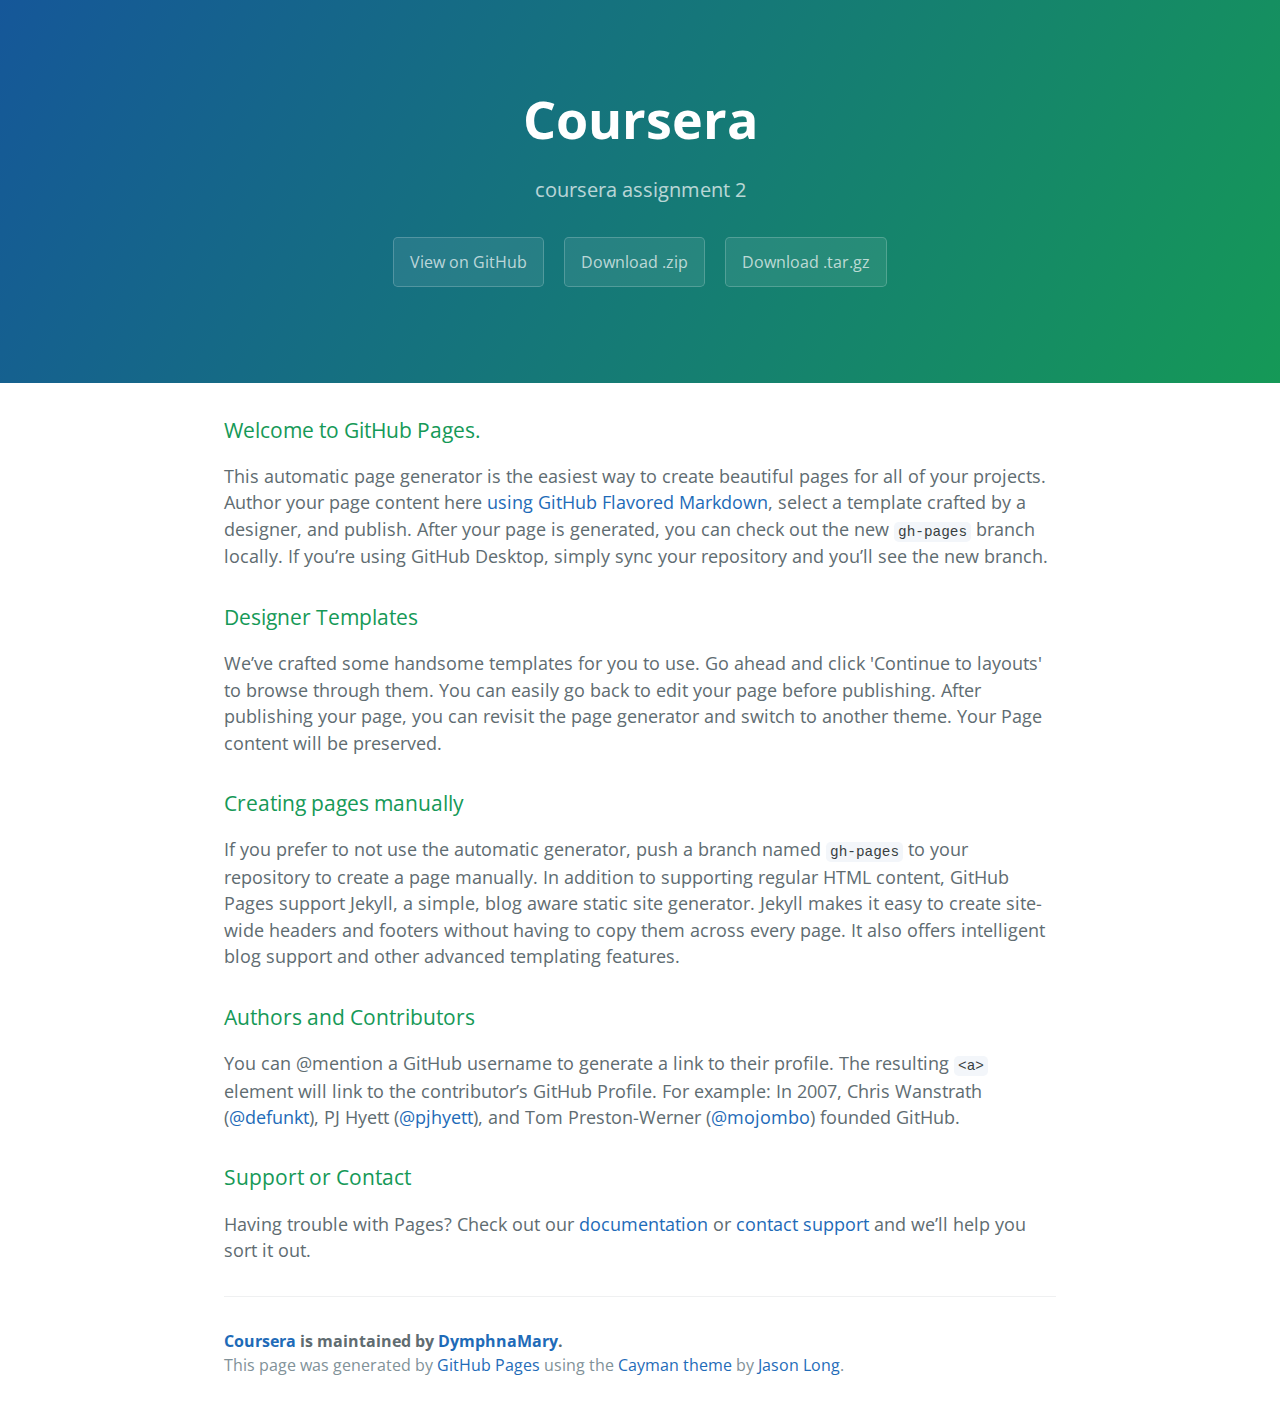
<file: index.html>
<!DOCTYPE html>
<html lang="en-us">
  <head>
    <meta charset="UTF-8">
    <title>Coursera by DymphnaMary</title>
    <meta name="viewport" content="width=device-width, initial-scale=1">
    <link rel="stylesheet" type="text/css" href="stylesheets/normalize.css" media="screen">
    <link href='https://fonts.googleapis.com/css?family=Open+Sans:400,700' rel='stylesheet' type='text/css'>
    <link rel="stylesheet" type="text/css" href="stylesheets/stylesheet.css" media="screen">
    <link rel="stylesheet" type="text/css" href="stylesheets/github-light.css" media="screen">
  </head>
  <body>
    <section class="page-header">
      <h1 class="project-name">Coursera</h1>
      <h2 class="project-tagline">coursera assignment 2</h2>
      <a href="https://github.com/DymphnaMary/coursera" class="btn">View on GitHub</a>
      <a href="https://github.com/DymphnaMary/coursera/zipball/master" class="btn">Download .zip</a>
      <a href="https://github.com/DymphnaMary/coursera/tarball/master" class="btn">Download .tar.gz</a>
    </section>

    <section class="main-content">
      <h3>
<a id="welcome-to-github-pages" class="anchor" href="#welcome-to-github-pages" aria-hidden="true"><span aria-hidden="true" class="octicon octicon-link"></span></a>Welcome to GitHub Pages.</h3>
<p>This automatic page generator is the easiest way to create beautiful pages for all of your projects. Author your page content here <a href="https://guides.github.com/features/mastering-markdown/">using GitHub Flavored Markdown</a>, select a template crafted by a designer, and publish. After your page is generated, you can check out the new <code>gh-pages</code> branch locally. If you’re using GitHub Desktop, simply sync your repository and you’ll see the new branch.</p>
<h3>
<a id="designer-templates" class="anchor" href="#designer-templates" aria-hidden="true"><span aria-hidden="true" class="octicon octicon-link"></span></a>Designer Templates</h3>
<p>We’ve crafted some handsome templates for you to use. Go ahead and click 'Continue to layouts' to browse through them. You can easily go back to edit your page before publishing. After publishing your page, you can revisit the page generator and switch to another theme. Your Page content will be preserved.</p>
<h3>
<a id="creating-pages-manually" class="anchor" href="#creating-pages-manually" aria-hidden="true"><span aria-hidden="true" class="octicon octicon-link"></span></a>Creating pages manually</h3>
<p>If you prefer to not use the automatic generator, push a branch named <code>gh-pages</code> to your repository to create a page manually. In addition to supporting regular HTML content, GitHub Pages support Jekyll, a simple, blog aware static site generator. Jekyll makes it easy to create site-wide headers and footers without having to copy them across every page. It also offers intelligent blog support and other advanced templating features.</p>
<h3>
<a id="authors-and-contributors" class="anchor" href="#authors-and-contributors" aria-hidden="true"><span aria-hidden="true" class="octicon octicon-link"></span></a>Authors and Contributors</h3>
<p>You can @mention a GitHub username to generate a link to their profile. The resulting <code>&lt;a&gt;</code> element will link to the contributor’s GitHub Profile. For example: In 2007, Chris Wanstrath (<a class="user-mention" data-hovercard-type="user" data-hovercard-url="/users/defunkt/hovercard" data-octo-click="hovercard-link-click" data-octo-dimensions="link_type:self" href="https://github.com/defunkt">@defunkt</a>), PJ Hyett (<a class="user-mention" data-hovercard-type="user" data-hovercard-url="/users/pjhyett/hovercard" data-octo-click="hovercard-link-click" data-octo-dimensions="link_type:self" href="https://github.com/pjhyett">@pjhyett</a>), and Tom Preston-Werner (<a class="user-mention" data-hovercard-type="user" data-hovercard-url="/users/mojombo/hovercard" data-octo-click="hovercard-link-click" data-octo-dimensions="link_type:self" href="https://github.com/mojombo">@mojombo</a>) founded GitHub.</p>
<h3>
<a id="support-or-contact" class="anchor" href="#support-or-contact" aria-hidden="true"><span aria-hidden="true" class="octicon octicon-link"></span></a>Support or Contact</h3>
<p>Having trouble with Pages? Check out our <a href="https://help.github.com/pages">documentation</a> or <a href="https://github.com/contact">contact support</a> and we’ll help you sort it out.</p>

      <footer class="site-footer">
        <span class="site-footer-owner"><a href="https://github.com/DymphnaMary/coursera">Coursera</a> is maintained by <a href="https://github.com/DymphnaMary">DymphnaMary</a>.</span>

        <span class="site-footer-credits">This page was generated by <a href="https://pages.github.com">GitHub Pages</a> using the <a href="https://github.com/jasonlong/cayman-theme">Cayman theme</a> by <a href="https://twitter.com/jasonlong">Jason Long</a>.</span>
      </footer>

    </section>

  
  </body>
</html>
</file>
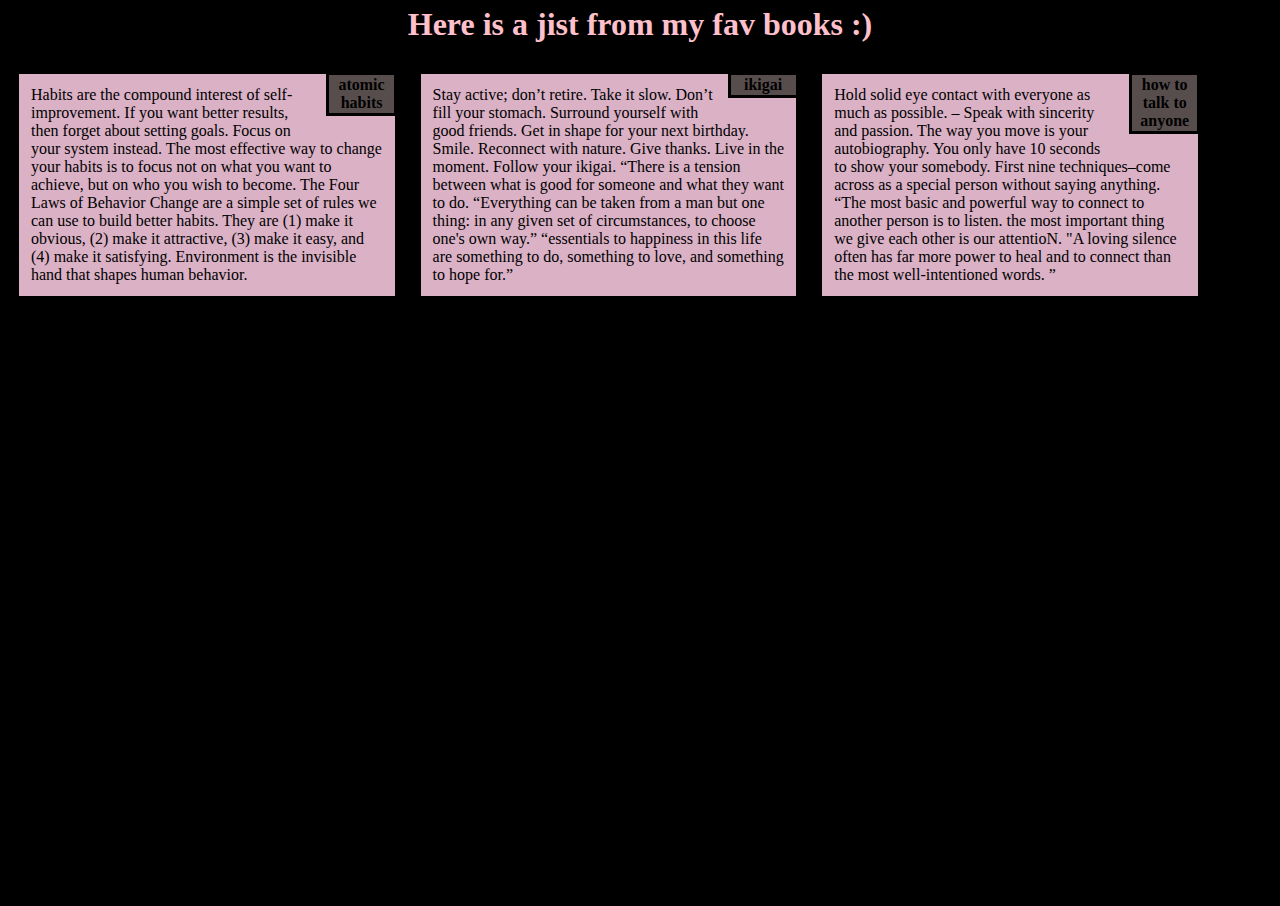
<file: site/index.html>
<!DOCTYPE html>
<html>
<head>
    <meta charset='utf-8'>
     <title> my fav books</title>
     <link rel="stylesheet" type="text/css" href="assigncss.css">
    

     
</head>
<body>
    <h1>Here is a jist from my fav books :)</h1>
   <div id="container">
    <section id="p1">
        <h4 id="h1">atomic habits</h2>
        <p >
           
            Habits are the compound interest of self-improvement.
            If you want better results,
             then forget about setting goals. Focus on your system instead.
            The most effective way to change your habits is to focus not on what you want to achieve, but on who you wish to become.
            The Four Laws of Behavior Change are a simple set of rules we can use to build better habits. They are (1) make it obvious, (2) make it attractive, (3) make it easy, and (4) make it satisfying.
            Environment is the invisible hand that shapes human behavior. </p>   
    </section>
    <section id="p2">    
        <h4 id="h2">ikigai</h2>
        <p >
            Stay active; don’t retire.
            Take it slow.
            Don’t fill your stomach.
            Surround yourself with good friends.
            Get in shape for your next birthday.
            Smile.
            Reconnect with nature.
            Give thanks.
            Live in the moment.
            Follow your ikigai.  
            “There is a tension between what is good for someone and what they want to do.
            “Everything can be taken from a man but one thing:
             in any given set of circumstances, to choose one's own way.”  
             “essentials to happiness in this life are something to do, something to 
             love, and something to hope for.”
        </p>
    </section>
    <section id="p3">   
        <h4 id="h3">how to talk to anyone</h2>
        
        <p >
            Hold solid eye contact with everyone as much as possible.
           – Speak with sincerity and passion.
            The way you move is your autobiography.
             You only have 10 seconds to show your somebody.
First nine techniques–come across as a special person without saying anything.
“The most basic and powerful way to connect to another person is to listen.  
  the most important thing we give each other is our attentioN.
 "A loving silence often has far more power to heal and 
to connect than the most well-intentioned words. ”
        </p>
    </section>     

</div> 
</body>
</html>
</file>
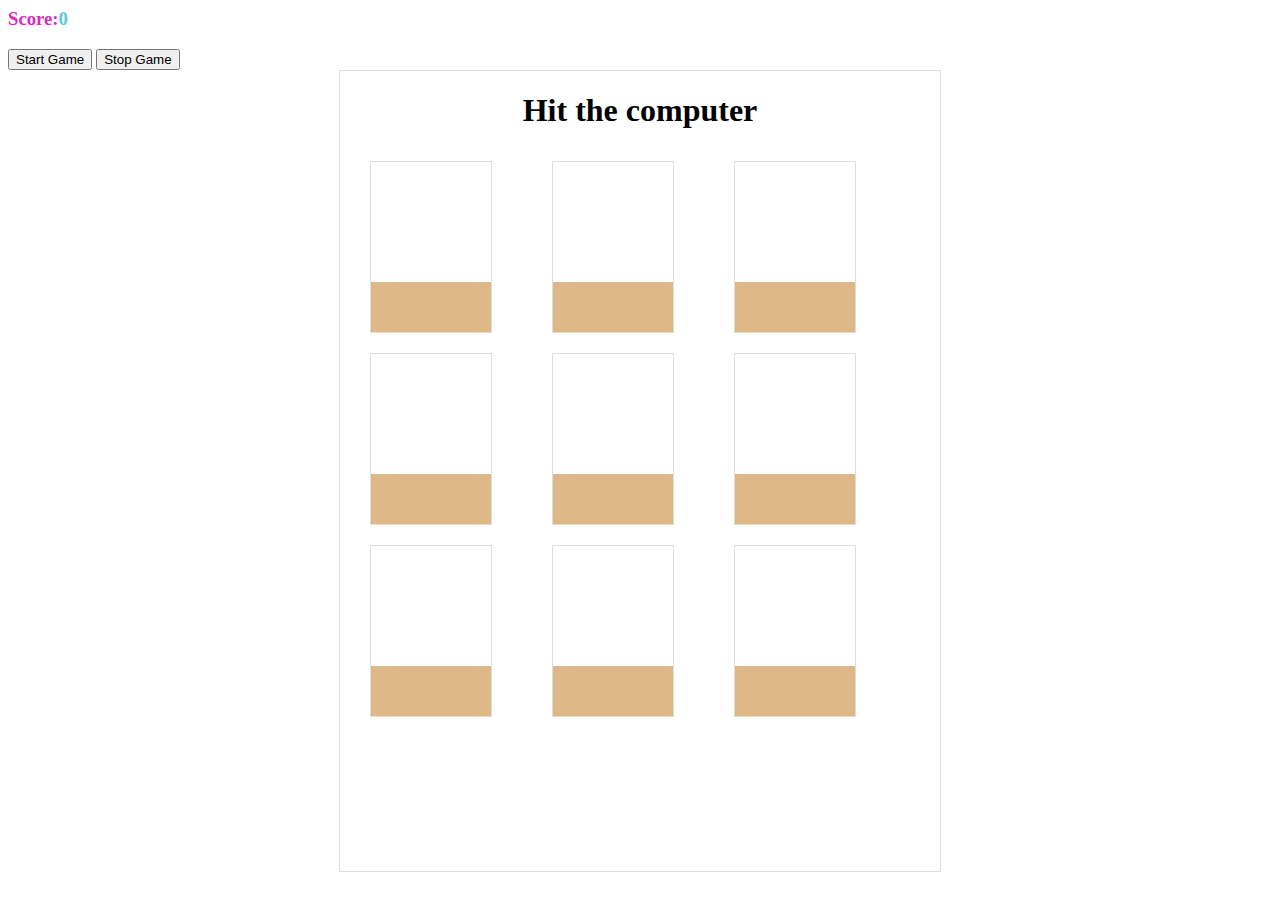
<file: Hit_the_comp/comp.html>
<html>

<head>
    <title>Complete JavaScript Course</title>
    <style>
        .gameboard {
            width: 600px;
            height: 800px;
            margin: 0 auto;
            border: 1px solid #ddd;
        }
        
        .office {
            float: left;
            width: 120px;
            height: 170px;
            overflow: hidden;
            position: relative;
            border: 1px solid #ddd;
            margin: 10px 30px;
        }
        
        .desk {
            width: 100%;
            height: 50px;
            bottom: 0px;
            position: absolute;
            background-color: burlywood;
            z-index: 2;
        }
        
        .computer {
            background: url('computer.png') bottom center no-repeat;
            background-size: 100% 100%;
            position: absolute;
            top: 100%;
            width: 100%;
            height: 80%;
            transition: all 0.5s;
        }
        
        .popup {
            top: 0;
        }
        .score{
           
        }
    </style>
</head>

<body><h3 style="color: rgb(214, 47, 186);">Score:<span class="score" style="color: rgb(87, 204, 212);">0</span></h3>
    <input type="button" onclick="start()" value="Start Game">
    <input type="button" onclick="stop()" value="Stop Game">
    <div class="gameboard"></div>
    <script>
        window.onload = build;
        var computer;
        var offices = 9;
        var timer;
        var sCom;
        var score = 0;
        var cOff = true;

        function build() {
            var html = "<h1><center>Hit the computer</h1></center>";
            for (var x = 0; x < offices; x++) {
                html += '<div class="office"><div class="desk"></div><div class="computer"></div></div>';
            }
            document.querySelector('.gameboard').innerHTML = html;
            computer = document.querySelectorAll('.computer');
            for (var x = 0; x < computer.length; x++) {
                computer[x].addEventListener('click', hitcomputer, false);
            }
        }

        function popup() {
            cOff = true;
            sCom = computer[Math.floor(Math.random() * computer.length)];
            sCom.classList.add('popup');
            var rTime = (Math.floor(Math.random() * 10) * 100) + 500;
            timer = setTimeout(hidecomputer, rTime);
        }

        function hidecomputer() {
            sCom.classList.remove('popup');
            popup();
        }

        function hitcomputer() {
            event.target.classList.remove('popup');
            if (cOff) {
                cOff = false;
                score++;
                document.querySelector('.score').innerHTML = score;
            }
            popup();
        }

        function start() {
            popup();
        }
        
    </script>
</body>

</html>
</file>
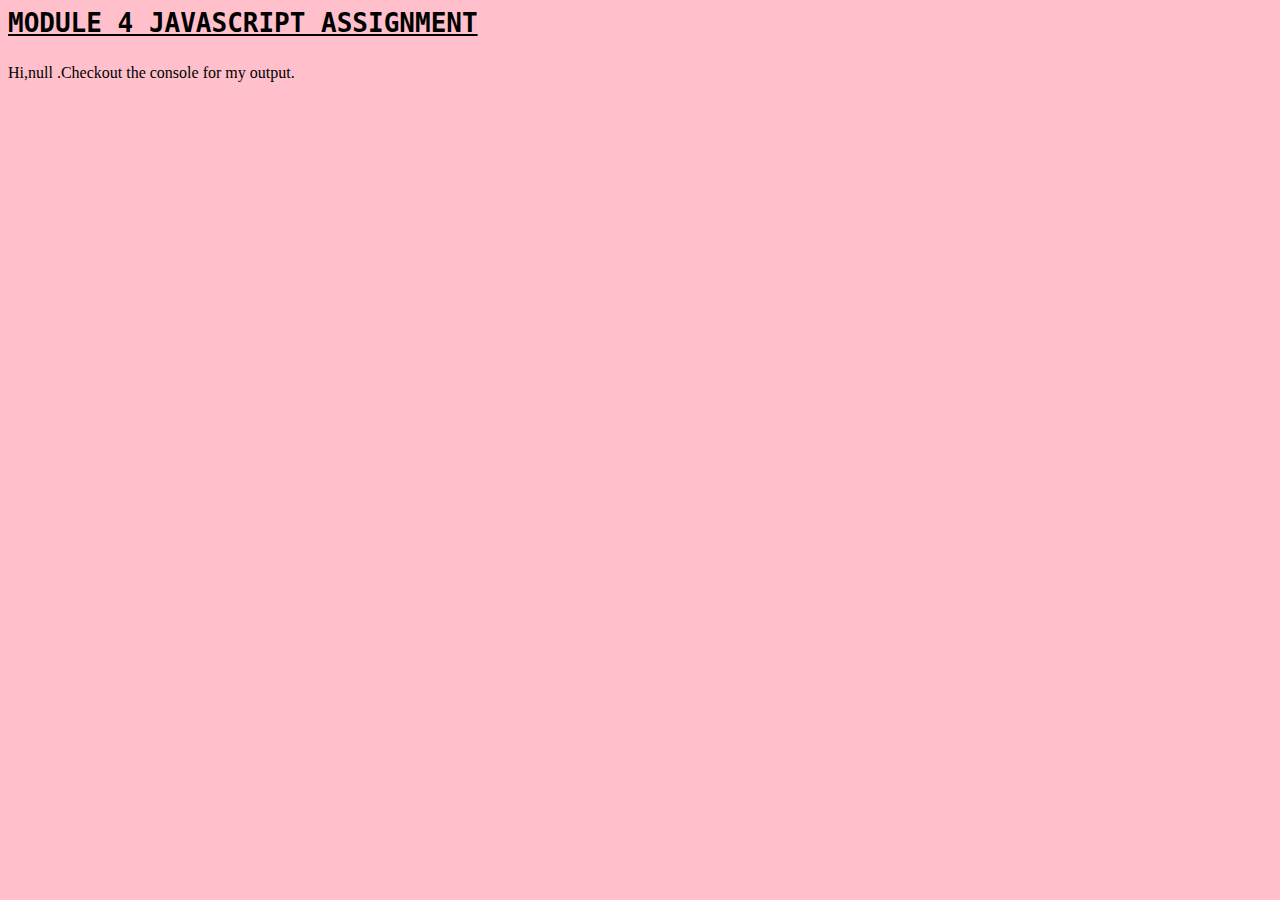
<file: site/jsassign.html>
<html>
    <head>
        <title></title>
    </head>
    <body bgcolor="pink">
        <h1><b><u><pre>MODULE 4 JAVASCRIPT ASSIGNMENT</pre></u></b></h1>
        <div id="output"><h2></h2></div>

        
        <script>
            var p=prompt("Your good name?");
            alert("Welcome,"+p+".This is my Module 4 assignment on javascript.");
            output.innerHTML="Hi,"+p+" .Checkout the console for my output.";
            var arr=[" Yaakov","John","Jen","Jason","Paul","Frank","Larry","Paula","Laura","Jim"];
            console.log("My array is "+ arr);
            i=0,j=0;
            while(i<arr.length)
            {
            if(arr[i][j]=="J")
            {
                console.log("Goodbye "+arr[i]);
                i++;
            }
            else
            {
                console.log("Welcome "+arr[i]);
                i++;
            }
            }
            
                
            
        </script>
    </body>
</html>
</file>
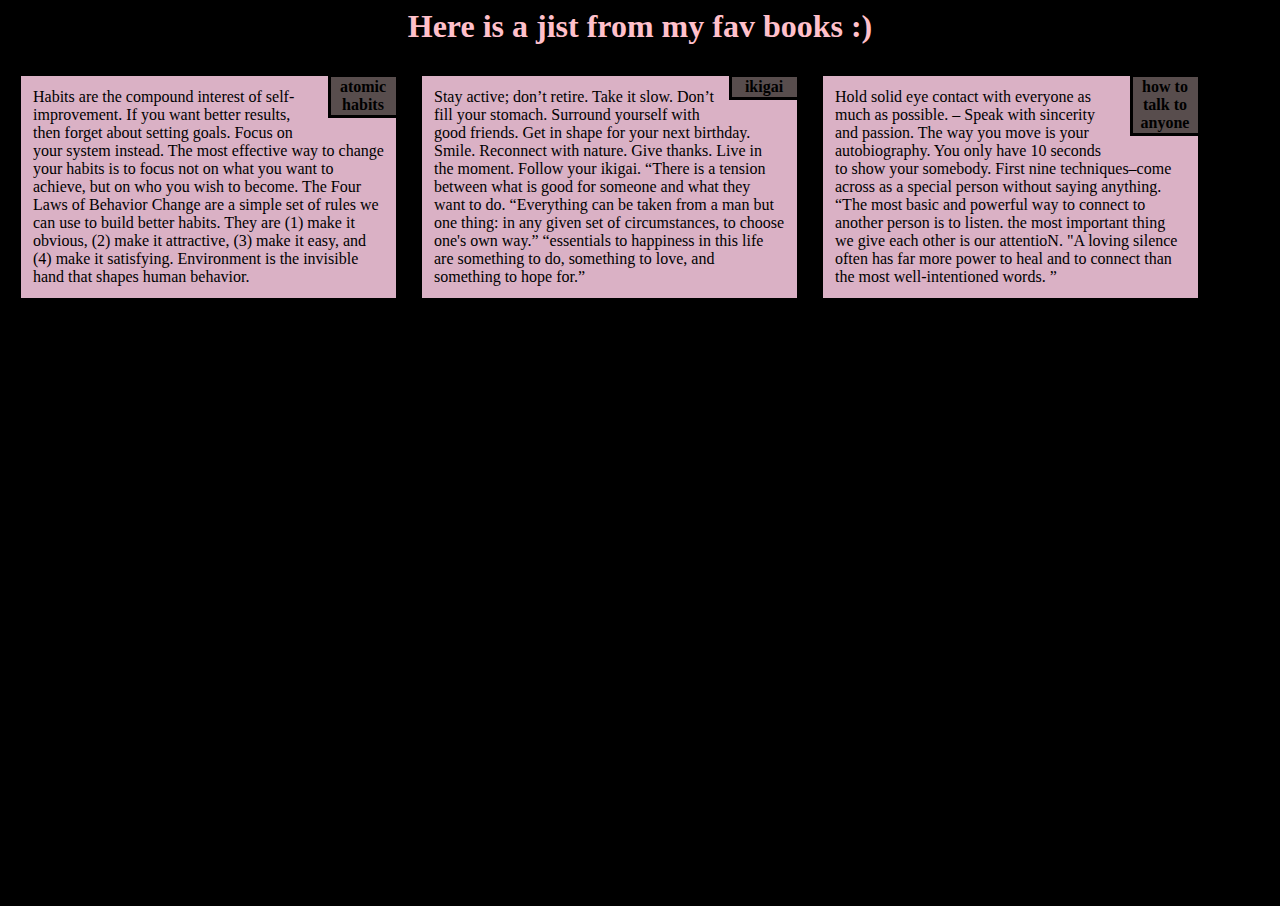
<file: site/module2assign.html>
<!DOCTYPE html>
<html>
<head>
    <meta charset='utf-8'>
    <meta name="viewport" content="width=device-width, initial-scale=1">
     <title> my fav books</title>
     <link rel="stylesheet" type="text/css" href="assigncss.css">
    

     
</head>
<body>
    <header>
    <h1>Here is a jist from my fav books :)</h1>
   <div id="container">
    <section id="p1">
        <h4 id="h1">atomic habits</h2>
        <p >
           
            Habits are the compound interest of self-improvement.
            If you want better results,
             then forget about setting goals. Focus on your system instead.
            The most effective way to change your habits is to focus not on what you want to achieve, but on who you wish to become.
            The Four Laws of Behavior Change are a simple set of rules we can use to build better habits. They are (1) make it obvious, (2) make it attractive, (3) make it easy, and (4) make it satisfying.
            Environment is the invisible hand that shapes human behavior. </p>   
    </section>
    <section id="p2">    
        <h4 id="h2">ikigai</h2>
        <p >
            Stay active; don’t retire.
            Take it slow.
            Don’t fill your stomach.
            Surround yourself with good friends.
            Get in shape for your next birthday.
            Smile.
            Reconnect with nature.
            Give thanks.
            Live in the moment.
            Follow your ikigai.  
            “There is a tension between what is good for someone and what they want to do.
            “Everything can be taken from a man but one thing:
             in any given set of circumstances, to choose one's own way.”  
             “essentials to happiness in this life are something to do, something to 
             love, and something to hope for.”
        </p>
    </section>
    <section id="p3">   
        <h4 id="h3">how to talk to anyone</h2>
        
        <p >
            Hold solid eye contact with everyone as much as possible.
           – Speak with sincerity and passion.
            The way you move is your autobiography.
             You only have 10 seconds to show your somebody.
First nine techniques–come across as a special person without saying anything.
“The most basic and powerful way to connect to another person is to listen.  
  the most important thing we give each other is our attentioN.
 "A loving silence often has far more power to heal and 
to connect than the most well-intentioned words. ”
        </p>
    </section>     

</div> 
</header>
</body>
</html>
</file>
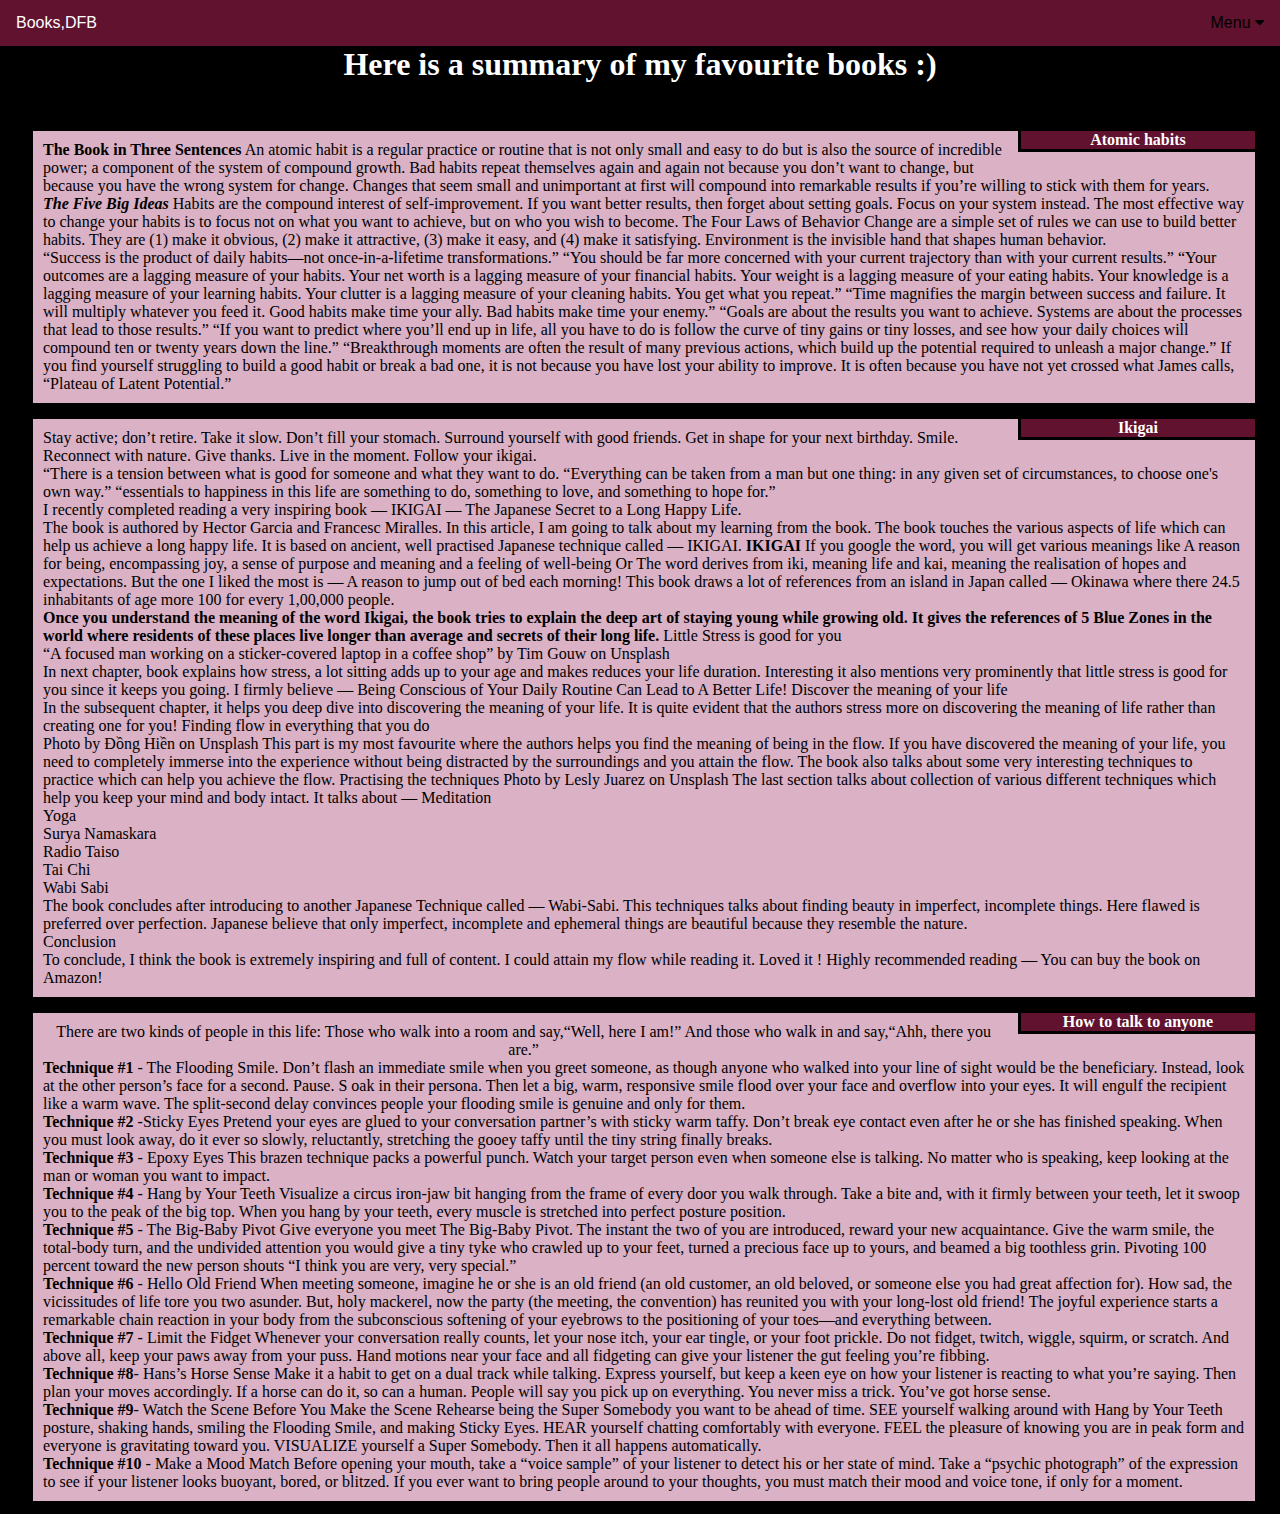
<file: site/module3assign3.html>
<!DOCTYPE html>
<html>
<head>
  <meta charset="UTF-8">
<meta name="viewport" content="width=device-width, initial-scale=1">
<link rel="stylesheet" href="https://cdnjs.cloudflare.com/ajax/libs/font-awesome/4.7.0/css/font-awesome.min.css">
<link rel="stylesheet" type="text/css" href="styles.css">
     <title> my fav books</title>
     
    

     
</head>
<body>
  <script>
    /* When the user clicks on the button, 
    toggle between hiding and showing the dropdown content */
    function myFunction() {
      document.getElementById("myDropdown").classList.toggle("show");
    }
    
    // Close the dropdown if the user clicks outside of it
    window.onclick = function(e) {
      if (!e.target.matches('.dropbtn')) {
      var myDropdown = document.getElementById("myDropdown");
        if (myDropdown.classList.contains('show')) {
          myDropdown.classList.remove('show');
        }
      }
    }
    </script>
    <header>
      <div class="navbar">
        <a href=#>Books,DFB</a>
        
        <div class="dropdown">
        <button class="dropbtn" onclick="myFunction()">Menu
          <i class="fa fa-caret-down"></i>
        </button>
        <div class="dropdown-content" id="myDropdown">
          <a href="#">Atomic habits</a>
          <a href="#">IKIGAI</a>
          <a href="#">How to talk to anyone</a>
        </div>
        </div> 
      </div>
    


    <h1>Here is a summary of my favourite books :)</h1>
   <div id="container">
    <section id="p1">
        <h4 id="h1">Atomic habits</h2>
        <p >
            <b>The Book in Three Sentences</b>
            An atomic habit is a regular practice or routine that is not only small and easy to do but is also the source of incredible power; a component of the system of compound growth.
            Bad habits repeat themselves again and again not because you don’t want to change, but because you have the wrong system for change.
            Changes that seem small and unimportant at first will compound into remarkable results if you’re willing to stick with them for years.<br>
           <b><I>The Five Big Ideas</I> </b>
            Habits are the compound interest of self-improvement.
            If you want better results, then forget about setting goals. Focus on your system instead.
            The most effective way to change your habits is to focus not on what you want to achieve, but on who you wish to become.
            The Four Laws of Behavior Change are a simple set of rules we can use to build better habits. They are (1) make it obvious, (2) make it attractive, (3) make it easy, and (4) make it satisfying.
            Environment is the invisible hand that shapes human behavior.    <br>
            

            “Success is the product of daily habits—not once-in-a-lifetime transformations.”

            “You should be far more concerned with your current trajectory than with your current results.”

            “Your outcomes are a lagging measure of your habits. Your net worth is a lagging measure of your financial habits. Your weight is a lagging measure of your eating habits. Your knowledge is a lagging measure of your learning habits. Your clutter is a lagging measure of your cleaning habits. You get what you repeat.”

            “Time magnifies the margin between success and failure. It will multiply whatever you feed it. Good habits make time your ally. Bad habits make time your enemy.”

          “Goals are about the results you want to achieve. Systems are about the processes that lead to those results.”           

            “If you want to predict where you’ll end up in life, all you have to do is follow the curve of tiny gains or tiny losses, and see how your daily choices will compound ten or twenty years down the line.”

         “Breakthrough moments are often the result of many previous actions, which build up the potential required to unleash a major change.”                

         If you find yourself struggling to build a good habit or break a bad one, it is not because you have lost your ability to improve. It is often because you have not yet crossed what James calls, “Plateau of Latent Potential.”


        </p>   
    </section>
    <section id="p2">    
        <h4 id="h2">Ikigai</h2>
        <p >
            Stay active; don’t retire.
            Take it slow.
            Don’t fill your stomach.
            Surround yourself with good friends.
            Get in shape for your next birthday.
            Smile.
            Reconnect with nature.
            Give thanks.
            Live in the moment.
            Follow your ikigai. <br> 
            “There is a tension between what is good for someone and what they want to do.
            “Everything can be taken from a man but one thing:
             in any given set of circumstances, to choose one's own way.”  
             “essentials to happiness in this life are something to do, something to 
             love, and something to hope for.”<br>
             I recently completed reading a very inspiring book — IKIGAI — The Japanese Secret to a Long Happy Life. <br>The book is authored by Hector Garcia and Francesc Miralles. In this article, I am going to talk about my learning from the book.
The book touches the various aspects of life which can help us achieve a long happy life. It is based on ancient, well practised Japanese technique called — IKIGAI.

<b>IKIGAI</b>
If you google the word, you will get various meanings like
A reason for being, encompassing joy, a sense of purpose and meaning and a feeling of well-being
Or
The word derives from iki, meaning life and kai, meaning the realisation of hopes and expectations.
But the one I liked the most is —
A reason to jump out of bed each morning!
This book draws a lot of references from an island in Japan called — Okinawa where there 24.5 inhabitants of age more
 100 for every 1,00,000 people.<br>



<b>Once you understand the meaning of the word Ikigai, the book tries to explain the deep art of staying young while growing old. It gives the references of 5 Blue Zones
     in the world where residents of these places live longer than average and secrets of their long life.</b>

Little Stress is good for you<br>

“A focused man working on a sticker-covered laptop in a coffee shop” by Tim Gouw on Unsplash<br>
In next chapter, book explains how stress, a lot sitting adds up to your age and makes reduces your life duration. Interesting it also mentions very prominently that little stress is good for you since it keeps you going. I firmly believe — Being Conscious of Your Daily Routine Can Lead to A Better Life!
Discover the meaning of your life<br>
In the subsequent chapter, it helps you deep dive into discovering the meaning of your life. It is quite evident that the authors stress more on discovering the meaning of life rather than creating one for you!
Finding flow in everything that you do<br>

Photo by Đồng Hiền on Unsplash
This part is my most favourite where the authors helps you find the meaning of being in the flow. If you have discovered the meaning of your life, you need to completely immerse into the experience without being distracted by the surroundings and you attain the flow.
The book also talks about some very interesting techniques to practice which can help you achieve the flow.
Practising the techniques

Photo by Lesly Juarez on Unsplash
The last section talks about collection of various different techniques which help you keep your mind and body intact. It talks about —
Meditation<br>
Yoga<br>
Surya Namaskara<br>
Radio Taiso<br>
Tai Chi<br>

Wabi Sabi<br>
The book concludes after introducing to another Japanese Technique called — Wabi-Sabi. 
This techniques talks about finding beauty in imperfect, incomplete things. Here flawed is 
preferred over perfection. Japanese believe that only imperfect, incomplete and ephemeral 
things are beautiful because they resemble the nature.<br>
Conclusion<br>
To conclude, I think the book is extremely inspiring and full of content. I could attain my flow while reading it. 
Loved it ! Highly recommended reading — You can buy the book on Amazon!<br>
        </p>
    </section>
    <section id="p3">   
        <h4 id="h3">How to talk to anyone</h2>
        
        <p ><center>There are two kinds of people in this life:
            Those who walk into a room and say,“Well, here I am!”
            And those who walk in and say,“Ahh, there you are.”<br></center>
            
            <b>Technique #1</b> - The Flooding Smile.
            Don’t flash an immediate smile when you greet someone, as though anyone who walked into your line of 
            sight would be the beneficiary. Instead, look at the other person’s face for a second. Pause. S
            oak in their persona. Then let a big, warm, responsive smile flood over your face and overflow into your
             eyes. It will engulf the recipient like a warm wave. The split-second delay convinces people your flooding
              smile is genuine and only for them.<br>
            
              <b>Technique #2</b> -Sticky Eyes
            Pretend your eyes are glued to your conversation partner’s with sticky warm taffy. Don’t break eye
             contact even after he or she has finished speaking. When you must look away, do it ever so slowly,
              reluctantly, stretching the gooey taffy until the tiny string finally breaks.<br>
            
              <b>Technique #3</b> - Epoxy Eyes
            This brazen technique packs a powerful punch. Watch your target person even when someone else is talking. 
            No matter who is speaking, keep looking at the man or woman you want to impact.<br>
            
            <b>Technique #4</b> - Hang by Your Teeth
            Visualize a circus iron-jaw bit hanging from the frame of every door you walk through.
             Take a bite and, with it firmly between your teeth, let it swoop you to the peak of the big top. 
             When you hang by your teeth, every muscle is stretched into perfect posture position.<br>
            
             <b>Technique #5</b> - The Big-Baby Pivot
            Give everyone you meet The Big-Baby Pivot. The instant the two of you are introduced,
             reward your new acquaintance. Give the warm smile, the total-body turn, and the undivided 
             attention you would give a tiny tyke who crawled up to your feet, turned a precious face up to yours,
              and beamed a big toothless grin. Pivoting 100 percent toward the new person shouts “I think you are very, very special.”<br>
            
              <b>Technique #6</b> - Hello Old Friend
            When meeting someone, imagine he or she is an old friend (an old customer, an old beloved, or someone
             else you had great affection for). How sad, the vicissitudes of life tore you two asunder. But, holy
              mackerel, now the party (the meeting, the convention) has reunited you with your long-lost old friend! 
              The joyful experience starts a remarkable chain reaction in your body from the subconscious softening
               of your eyebrows to the positioning of your toes—and everything between.<br>
            
               <b>Technique #7</b> - Limit the Fidget
            Whenever your conversation really counts, let your nose itch, your ear tingle, or your foot prickle. 
            Do not fidget, twitch, wiggle, squirm, or scratch. And above all, keep your paws away from your puss.
             Hand motions near your face and all fidgeting can give your listener the gut feeling you’re fibbing.<br>

            
             <b>Technique #8</b>- Hans’s Horse Sense
            Make it a habit to get on a dual track while talking. Express yourself, but keep a keen eye on how
             your listener is reacting to what you’re saying. Then plan your moves accordingly. If a horse can 
             do it, so can a human. People will say you pick up on everything. You never miss a trick. You’ve got horse sense.<br>
            
             <b>Technique #9</b>- Watch the Scene Before You Make the Scene
            Rehearse being the Super Somebody you want to be ahead of time. SEE yourself walking around with Hang by 
            Your Teeth posture, shaking hands, smiling the Flooding Smile, and making Sticky Eyes. HEAR yourself chatting
             comfortably with everyone. FEEL the pleasure of knowing you are in peak form and everyone is gravitating toward you.
              VISUALIZE yourself a Super Somebody. Then it all happens automatically.<br>
            
              <b>Technique #10</b> - Make a Mood Match
            Before opening your mouth, take a “voice sample” of your listener to detect his
             or her state of mind. Take a “psychic photograph” of the expression to see if your
              listener looks buoyant, bored, or blitzed. If you ever want to bring people around
               to your thoughts, you must match their mood and voice tone, if only for a moment.<br>
            
            
        </p>
    </section>     

</div> 
</header>
</body>
</html>
</file>
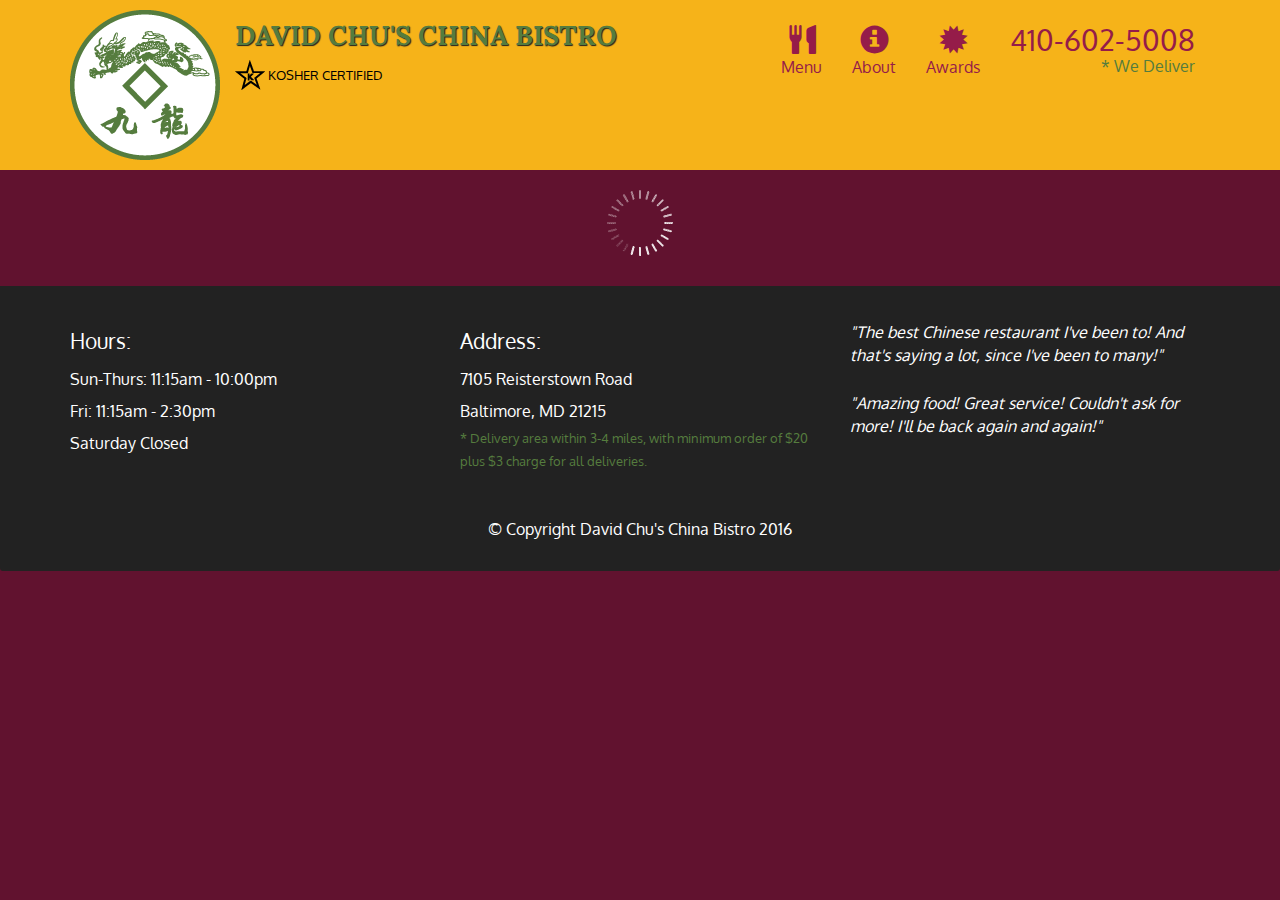
<file: site/module4assign.html>
<!doctype html>
<html lang="en">
  <head>
    <meta charset="utf-8">
    <meta http-equiv="X-UA-Compatible" content="IE=edge">
    <meta name="viewport" content="width=device-width, initial-scale=1">
    <title>David Chu's China Bistro</title>
    <link rel="stylesheet" href="css/bootstrap.min.css">
    <link rel="stylesheet" href="css/styles.css">
    <link href='https://fonts.googleapis.com/css?family=Oxygen:400,300,700' rel='stylesheet' type='text/css'>
    <link href='https://fonts.googleapis.com/css?family=Lora' rel='stylesheet' type='text/css'>
  </head>
<body>
  <header>
    <nav id="header-nav" class="navbar navbar-default">
      <div class="container">
        <div class="navbar-header">
          <a href="index.html" class="pull-left visible-md visible-lg">
            <div id="logo-img" alt="Logo image"></div>
          </a>

          <div class="navbar-brand">
            <a href="index.html"><h1>David Chu's China Bistro</h1></a>
            <p>
              <img src="images/star-k-logo.png" alt="Kosher certification">
              <span>Kosher Certified</span>
            </p>
          </div>

          <button id="navbarToggle" type="button" class="navbar-toggle collapsed" data-toggle="collapse" data-target="#collapsable-nav" aria-expanded="false">
            <span class="sr-only">Toggle navigation</span>
            <span class="icon-bar"></span>
            <span class="icon-bar"></span>
            <span class="icon-bar"></span>
          </button>
        </div>
        
        <div id="collapsable-nav" class="collapse navbar-collapse">
           <ul id="nav-list" class="nav navbar-nav navbar-right">
            <li id="navHomeButton" class="visible-xs active">
              <a href="index.html">
                <span class="glyphicon glyphicon-home"></span> Home</a>
            </li>
            <li id="navMenuButton">
              <a href="#" onclick="$dc.loadMenuCategories();">
                <span class="glyphicon glyphicon-cutlery"></span><br class="hidden-xs"> Menu</a>
            </li>
            <li>
              <a href="#">
                <span class="glyphicon glyphicon-info-sign"></span><br class="hidden-xs"> About</a>
            </li>
            <li>
              <a href="#">
                <span class="glyphicon glyphicon-certificate"></span><br class="hidden-xs"> Awards</a>
            </li>
            <li id="phone" class="hidden-xs">
              <a href="tel:410-602-5008">
                <span>410-602-5008</span></a><div>* We Deliver</div>
            </li>
          </ul><!-- #nav-list -->
        </div><!-- .collapse .navbar-collapse -->
      </div><!-- .container -->
    </nav><!-- #header-nav -->
  </header>

  <div id="call-btn" class="visible-xs">
    <a class="btn" href="tel:410-602-5008">
    <span class="glyphicon glyphicon-earphone"></span>
    410-602-5008
    </a>
  </div>
  <div id="xs-deliver" class="text-center visible-xs">* We Deliver</div>

  <div id="main-content" class="container"></div>

  <footer class="panel-footer">
    <div class="container">
      <div class="row">
        <section id="hours" class="col-sm-4">
          <span>Hours:</span><br>
          Sun-Thurs: 11:15am - 10:00pm<br>
          Fri: 11:15am - 2:30pm<br>
          Saturday Closed
          <hr class="visible-xs">
        </section>
        <section id="address" class="col-sm-4">
          <span>Address:</span><br>
          7105 Reisterstown Road<br>
          Baltimore, MD 21215
          <p>* Delivery area within 3-4 miles, with minimum order of $20 plus $3 charge for all deliveries.</p>
          <hr class="visible-xs">
        </section>
        <section id="testimonials" class="col-sm-4">
          <p>"The best Chinese restaurant I've been to! And that's saying a lot, since I've been to many!"</p>
          <p>"Amazing food! Great service! Couldn't ask for more! I'll be back again and again!"</p>
        </section>
      </div>
      <div class="text-center">&copy; Copyright David Chu's China Bistro 2016</div>
    </div>
  </footer>

  <!-- jQuery (Bootstrap JS plugins depend on it) -->
  <script src="js/jquery-2.1.4.min.js"></script>
  <script src="js/bootstrap.min.js"></script>
  <script src="js/ajax-utils.js"></script>
  <script src="js/script.js"></script>
</body>
</html>
</file>
<file: stylesheets/stylesheet.css>
* {
  box-sizing: border-box; }

body {
  padding: 0;
  margin: 0;
  font-family: "Open Sans", "Helvetica Neue", Helvetica, Arial, sans-serif;
  font-size: 16px;
  line-height: 1.5;
  color: #606c71; }

a {
  color: #1e6bb8;
  text-decoration: none; }
  a:hover {
    text-decoration: underline; }

.btn {
  display: inline-block;
  margin-bottom: 1rem;
  color: rgba(255, 255, 255, 0.7);
  background-color: rgba(255, 255, 255, 0.08);
  border-color: rgba(255, 255, 255, 0.2);
  border-style: solid;
  border-width: 1px;
  border-radius: 0.3rem;
  transition: color 0.2s, background-color 0.2s, border-color 0.2s; }
  .btn + .btn {
    margin-left: 1rem; }

.btn:hover {
  color: rgba(255, 255, 255, 0.8);
  text-decoration: none;
  background-color: rgba(255, 255, 255, 0.2);
  border-color: rgba(255, 255, 255, 0.3); }

@media screen and (min-width: 64em) {
  .btn {
    padding: 0.75rem 1rem; } }

@media screen and (min-width: 42em) and (max-width: 64em) {
  .btn {
    padding: 0.6rem 0.9rem;
    font-size: 0.9rem; } }

@media screen and (max-width: 42em) {
  .btn {
    display: block;
    width: 100%;
    padding: 0.75rem;
    font-size: 0.9rem; }
    .btn + .btn {
      margin-top: 1rem;
      margin-left: 0; } }

.page-header {
  color: #fff;
  text-align: center;
  background-color: #159957;
  background-image: linear-gradient(120deg, #155799, #159957); }

@media screen and (min-width: 64em) {
  .page-header {
    padding: 5rem 6rem; } }

@media screen and (min-width: 42em) and (max-width: 64em) {
  .page-header {
    padding: 3rem 4rem; } }

@media screen and (max-width: 42em) {
  .page-header {
    padding: 2rem 1rem; } }

.project-name {
  margin-top: 0;
  margin-bottom: 0.1rem; }

@media screen and (min-width: 64em) {
  .project-name {
    font-size: 3.25rem; } }

@media screen and (min-width: 42em) and (max-width: 64em) {
  .project-name {
    font-size: 2.25rem; } }

@media screen and (max-width: 42em) {
  .project-name {
    font-size: 1.75rem; } }

.project-tagline {
  margin-bottom: 2rem;
  font-weight: normal;
  opacity: 0.7; }

@media screen and (min-width: 64em) {
  .project-tagline {
    font-size: 1.25rem; } }

@media screen and (min-width: 42em) and (max-width: 64em) {
  .project-tagline {
    font-size: 1.15rem; } }

@media screen and (max-width: 42em) {
  .project-tagline {
    font-size: 1rem; } }

.main-content :first-child {
  margin-top: 0; }
.main-content img {
  max-width: 100%; }
.main-content h1, .main-content h2, .main-content h3, .main-content h4, .main-content h5, .main-content h6 {
  margin-top: 2rem;
  margin-bottom: 1rem;
  font-weight: normal;
  color: #159957; }
.main-content p {
  margin-bottom: 1em; }
.main-content code {
  padding: 2px 4px;
  font-family: Consolas, "Liberation Mono", Menlo, Courier, monospace;
  font-size: 0.9rem;
  color: #383e41;
  background-color: #f3f6fa;
  border-radius: 0.3rem; }
.main-content pre {
  padding: 0.8rem;
  margin-top: 0;
  margin-bottom: 1rem;
  font: 1rem Consolas, "Liberation Mono", Menlo, Courier, monospace;
  color: #567482;
  word-wrap: normal;
  background-color: #f3f6fa;
  border: solid 1px #dce6f0;
  border-radius: 0.3rem; }
  .main-content pre > code {
    padding: 0;
    margin: 0;
    font-size: 0.9rem;
    color: #567482;
    word-break: normal;
    white-space: pre;
    background: transparent;
    border: 0; }
.main-content .highlight {
  margin-bottom: 1rem; }
  .main-content .highlight pre {
    margin-bottom: 0;
    word-break: normal; }
.main-content .highlight pre, .main-content pre {
  padding: 0.8rem;
  overflow: auto;
  font-size: 0.9rem;
  line-height: 1.45;
  border-radius: 0.3rem; }
.main-content pre code, .main-content pre tt {
  display: inline;
  max-width: initial;
  padding: 0;
  margin: 0;
  overflow: initial;
  line-height: inherit;
  word-wrap: normal;
  background-color: transparent;
  border: 0; }
  .main-content pre code:before, .main-content pre code:after, .main-content pre tt:before, .main-content pre tt:after {
    content: normal; }
.main-content ul, .main-content ol {
  margin-top: 0; }
.main-content blockquote {
  padding: 0 1rem;
  margin-left: 0;
  color: #819198;
  border-left: 0.3rem solid #dce6f0; }
  .main-content blockquote > :first-child {
    margin-top: 0; }
  .main-content blockquote > :last-child {
    margin-bottom: 0; }
.main-content table {
  display: block;
  width: 100%;
  overflow: auto;
  word-break: normal;
  word-break: keep-all; }
  .main-content table th {
    font-weight: bold; }
  .main-content table th, .main-content table td {
    padding: 0.5rem 1rem;
    border: 1px solid #e9ebec; }
.main-content dl {
  padding: 0; }
  .main-content dl dt {
    padding: 0;
    margin-top: 1rem;
    font-size: 1rem;
    font-weight: bold; }
  .main-content dl dd {
    padding: 0;
    margin-bottom: 1rem; }
.main-content hr {
  height: 2px;
  padding: 0;
  margin: 1rem 0;
  background-color: #eff0f1;
  border: 0; }

@media screen and (min-width: 64em) {
  .main-content {
    max-width: 64rem;
    padding: 2rem 6rem;
    margin: 0 auto;
    font-size: 1.1rem; } }

@media screen and (min-width: 42em) and (max-width: 64em) {
  .main-content {
    padding: 2rem 4rem;
    font-size: 1.1rem; } }

@media screen and (max-width: 42em) {
  .main-content {
    padding: 2rem 1rem;
    font-size: 1rem; } }

.site-footer {
  padding-top: 2rem;
  margin-top: 2rem;
  border-top: solid 1px #eff0f1; }

.site-footer-owner {
  display: block;
  font-weight: bold; }

.site-footer-credits {
  color: #819198; }

@media screen and (min-width: 64em) {
  .site-footer {
    font-size: 1rem; } }

@media screen and (min-width: 42em) and (max-width: 64em) {
  .site-footer {
    font-size: 1rem; } }

@media screen and (max-width: 42em) {
  .site-footer {
    font-size: 0.9rem; } }
</file>
<file: stylesheets/github-light.css>
/*!
 * GitHub Light v0.4.1
 * Copyright (c) 2012 - 2017 GitHub, Inc.
 * Licensed under MIT (https://github.com/primer/github-syntax-theme-generator/blob/master/LICENSE)
 */

.pl-c /* comment, punctuation.definition.comment, string.comment */ {
  color: #6a737d;
}

.pl-c1 /* constant, entity.name.constant, variable.other.constant, variable.language, support, meta.property-name, support.constant, support.variable, meta.module-reference, markup.raw, meta.diff.header, meta.output */,
.pl-s .pl-v /* string variable */ {
  color: #005cc5;
}

.pl-e /* entity */,
.pl-en /* entity.name */ {
  color: #6f42c1;
}

.pl-smi /* variable.parameter.function, storage.modifier.package, storage.modifier.import, storage.type.java, variable.other */,
.pl-s .pl-s1 /* string source */ {
  color: #24292e;
}

.pl-ent /* entity.name.tag, markup.quote */ {
  color: #22863a;
}

.pl-k /* keyword, storage, storage.type */ {
  color: #d73a49;
}

.pl-s /* string */,
.pl-pds /* punctuation.definition.string, source.regexp, string.regexp.character-class */,
.pl-s .pl-pse .pl-s1 /* string punctuation.section.embedded source */,
.pl-sr /* string.regexp */,
.pl-sr .pl-cce /* string.regexp constant.character.escape */,
.pl-sr .pl-sre /* string.regexp source.ruby.embedded */,
.pl-sr .pl-sra /* string.regexp string.regexp.arbitrary-repitition */ {
  color: #032f62;
}

.pl-v /* variable */,
.pl-smw /* sublimelinter.mark.warning */ {
  color: #e36209;
}

.pl-bu /* invalid.broken, invalid.deprecated, invalid.unimplemented, message.error, brackethighlighter.unmatched, sublimelinter.mark.error */ {
  color: #b31d28;
}

.pl-ii /* invalid.illegal */ {
  color: #fafbfc;
  background-color: #b31d28;
}

.pl-c2 /* carriage-return */ {
  color: #fafbfc;
  background-color: #d73a49;
}

.pl-c2::before /* carriage-return */ {
  content: "^M";
}

.pl-sr .pl-cce /* string.regexp constant.character.escape */ {
  font-weight: bold;
  color: #22863a;
}

.pl-ml /* markup.list */ {
  color: #735c0f;
}

.pl-mh /* markup.heading */,
.pl-mh .pl-en /* markup.heading entity.name */,
.pl-ms /* meta.separator */ {
  font-weight: bold;
  color: #005cc5;
}

.pl-mi /* markup.italic */ {
  font-style: italic;
  color: #24292e;
}

.pl-mb /* markup.bold */ {
  font-weight: bold;
  color: #24292e;
}

.pl-md /* markup.deleted, meta.diff.header.from-file, punctuation.definition.deleted */ {
  color: #b31d28;
  background-color: #ffeef0;
}

.pl-mi1 /* markup.inserted, meta.diff.header.to-file, punctuation.definition.inserted */ {
  color: #22863a;
  background-color: #f0fff4;
}

.pl-mc /* markup.changed, punctuation.definition.changed */ {
  color: #e36209;
  background-color: #ffebda;
}

.pl-mi2 /* markup.ignored, markup.untracked */ {
  color: #f6f8fa;
  background-color: #005cc5;
}

.pl-mdr /* meta.diff.range */ {
  font-weight: bold;
  color: #6f42c1;
}

.pl-ba /* brackethighlighter.tag, brackethighlighter.curly, brackethighlighter.round, brackethighlighter.square, brackethighlighter.angle, brackethighlighter.quote */ {
  color: #586069;
}

.pl-sg /* sublimelinter.gutter-mark */ {
  color: #959da5;
}

.pl-corl /* constant.other.reference.link, string.other.link */ {
  text-decoration: underline;
  color: #032f62;
}
</file>
<file: site/assigncss.css>
/***************************************BASE STYLES************************/
*{
    box-sizing: border-box;
    margin: 1px;
    padding: 1px; 
}


body{
    background-image:linear-gradient(rgba(0,0,0,0.5),rgba(0,0,0,0.5)),url("https://images.pexels.com/photos/1907785/pexels-photo-1907785.jpeg?auto=compress&cs=tinysrgb&dpr=1&w=500");
    height:100vh;
    background-size:cover;
    background-color:black;
    background-position:center;
    background-repeat: repeat;
}


h1 {
    text-align: center;
    margin-bottom: 15px;
    color: pink;
}
div#container{
 
   position:absolute;
   

}
section{
    float:left;
    width: 30%;
    height: 70%;

}
#p1{
    
    background-color:rgb(218, 177, 197);
   
    margin-right: 10px;
    margin-left: 10px;
    margin-top: 10px;
    margin-bottom: auto;
    
    padding: 10px;
    border: solid black; 
    
}
#p2{
    
    background-color:rgb(218, 177, 197);
    width: 30%;
    height: 70%;
    margin-right: 10px;
    margin-left: 10px;
    margin-top: 10px;
    margin-bottom: auto;
   
   
    padding: 10px;
    border: solid black; 
    
}
#p3{
    
    background-color:rgb(218, 177, 197);
    width: 30%;
    height: 70%;
    margin-right: 10px;
    margin-left: 10px;
    margin-top: 10px;
    margin-bottom: auto;
    
    padding: 10px;
    border: solid black; 
    
}




#h1 {
   float: right;
   background-color:rgb(88, 77, 77);
   border: solid black;
   width: 20%;
    height: 3.5%;
   position:relative;
   top: -13px;
   left: 13.5px;
    text-align: center;
}
#h2 {
   float: right;
   background-color:rgb(88, 77, 77);
   border: solid black;
   width: 20%;
    height: 3.5%;
    position:relative;
    top: -13px;
    left: 13.5px;
    text-align: center;
}
#h3 {
   float: right;
   background-color:rgb(88, 77, 77);
   border: solid black;
   width: 20%;
    height: 3.5%;
   position: relative;
   top: -13px;
   left: 13.5px;
    text-align: center;
}
.row {
    width: 100%;
}
/*****************************desktop view*************************************/
@media (min-width: 992px){
section{
    float:left;
    width: 30%;
    height: 70%;
}  
#h1 {
   float: right;
   
   border: solid black;
   width: 20%;
    height: 3.5%;
   position:relative;
   top: -13px;
   left: 13.5px;
    text-align: center;
}
#h2 {
   float: right;
   
   border: solid black;
   width: 20%;
    height: 3.5%;
    position:relative;
    top: -13px;
    left: 13.5px;
    text-align: center;
}
#h3 {
   float: right;
  
   border: solid black;
   width: 20%;
    height: 3.5%;
   position: relative;
   top: -13px;
   left: 13.5px;
    text-align: center;
}
   #p1{
    
  
   
    margin-right: 10px;
    margin-left: 10px;
    margin-top: 10px;
    margin-bottom: auto;
    
    padding: 10px;
   
    
}
#p2{
    
    width: 30%;
    height: 70%;
    margin-right: 10px;
    margin-left: 10px;
    margin-top: 10px;
    margin-bottom: auto;
   
   
    padding: 10px;
    
    
}
#p3{     
    
    width: 30%;
    height: 70%;
    margin-right: 10px;
    margin-left: 10px;
    margin-top: 10px;
    margin-bottom: auto;
    
    padding: 10px;
    
    
}

}
/*****************************************************tablet view***************************************/
@media (min-width:768px) and (max-width:991px){
section{
    float:left;
    width: 30%;
    height: 70%;
}  
#h1 {
   float: right;
   
   border: solid black;
   width: 20%;
    height: 3.5%;
   position:relative;
   top: -13px;
   left: 13.5px;
    text-align: center;
}
#h2 {
   float: right;
   
   border: solid black;
   width: 20%;
    height: 3.5%;
    position:relative;
    top: -13px;
    left: 13.5px;
    text-align: center;
}
#h3 {
   float: right;
  
   border: solid black;
   width: 20%;
    height: 3.5%;
   position: relative;
   top: -13px;
   left: 13.5px;
    text-align: center;
}
   #p1{
    
    width: 42%;
    height: 70%;
   
    margin-right: 10px;
    margin-left: 10px;
    margin-top: 10px;
    margin-bottom: auto;
    
    padding: 10px;
   
    
}
#p2{
    
    width: 42%;
    height: 70%;
    margin-right: 10px;
    margin-left: 10px;
    margin-top: 10px;
    margin-bottom: auto;
   
   
    padding: 10px;
    
    
}
#p3{     
    
    width: 86%;
    height: 70%;
    margin-right: 10px;
    margin-left: 10px;
    margin-top: 10px;
    margin-bottom: auto;
    
    padding: 10px;
    
    
}

}
/***********************************mobile**************************************************/
@media (max-width:767px){
section{
    float:left;
    width: 30%;
    height: 70%;
}  
header{
    background-image:linear-gradient(rgba(0,0,0,0.5),rgba(0,0,0,0.5)),url("https://images.pexels.com/photos/1907785/pexels-photo-1907785.jpeg?auto=compress&cs=tinysrgb&dpr=1&w=500");
    height:100vh;
    background-size=cover;
    background-position:center;
}
#h1 {
   float: right;
   
   border: solid black;
   width: 20%;
    height: 3.5%;
   position:relative;
   top: -13px;
   left: 13.5px;
    text-align: center;
}
#h2 {
   float: right;
   
   border: solid black;
   width: 20%;
    height: 3.5%;
    position:relative;
    top: -13px;
    left: 13.5px;
    text-align: center;
}
#h3 {
   float: right;
  
   border: solid black;
   width: 20%;
    height: 3.5%;
   position: relative;
   top: -13px;
   left: 13.5px;
    text-align: center;
}
   #p1{
    
    width: 80%;
    height: 70%;
   
    margin-right: 10px;
    margin-left: 10px;
    margin-top: 10px;
    margin-bottom: auto;
    
    padding: 10px;
   
    
}
#p2{
    
    width: 80%;
    height: 70%;
    margin-right: 10px;
    margin-left: 10px;
    margin-top: 10px;
    margin-bottom: auto;
   
   
    padding: 10px;
    
    
}
#p3{     
    
    width: 80%;
    height: 70%;
    margin-right: 10px;
    margin-left: 10px;
    margin-top: 10px;
    margin-bottom: auto;
    
    padding: 10px;
    
    
} 



/***************************************BASE STYLES************************/
*{
    box-sizing: border-box;
    margin: 1px;
    padding: 1px; 
}
h1 {
    text-align: center;
    margin-bottom: 15px;
}
div#container{
 
   position:absolute;
   

}
section{
    float:left;
    width: 30%;
    height: 70%;

}
#p1{
    
    background-color:rgb(218, 177, 197);
   
    margin-right: 10px;
    margin-left: 10px;
    margin-top: 10px;
    margin-bottom: auto;
    
    padding: 10px;
    border: solid black; 
    
}
#p2{
    
    background-color:rgb(218, 177, 197);
    width: 30%;
    height: 70%;
    margin-right: 10px;
    margin-left: 10px;
    margin-top: 10px;
    margin-bottom: auto;
   
   
    padding: 10px;
    border: solid black; 
    
}
#p3{
    
    background-color:rgb(218, 177, 197);
    width: 30%;
    height: 70%;
    margin-right: 10px;
    margin-left: 10px;
    margin-top: 10px;
    margin-bottom: auto;
    
    padding: 10px;
    border: solid black; 
    
}




#h1 {
   float: right;
   background-color:cyan;
   border: solid black;
   width: 20%;
    height: 3.5%;
   position:relative;
   top: -13px;
   left: 13.5px;
    text-align: center;
}
#h2 {
   float: right;
   background-color:darksalmon;
   border: solid black;
   width: 20%;
    height: 3.5%;
    position:relative;
    top: -13px;
    left: 13.5px;
    text-align: center;
}
#h3 {
   float: right;
   background-color:deepskyblue;
   border: solid black;
   width: 20%;
    height: 3.5%;
   position: relative;
   top: -13px;
   left: 13.5px;
    text-align: center;
}
.row {
    width: 100%;
}
/*****************************desktop view*************************************/
@media (min-width: 992px){
section{
    float:left;
    width: 30%;
    height: 70%;
}  
#h1 {
   float: right;
   
   border: solid black;
   width: 20%;
    height: 3.5%;
   position:relative;
   top: -13px;
   left: 13.5px;
    text-align: center;
}
#h2 {
   float: right;
   
   border: solid black;
   width: 20%;
    height: 3.5%;
    position:relative;
    top: -13px;
    left: 13.5px;
    text-align: center;
}
#h3 {
   float: right;
  
   border: solid black;
   width: 20%;
    height: 3.5%;
   position: relative;
   top: -13px;
   left: 13.5px;
    text-align: center;
}
   #p1{
    
  
   
    margin-right: 10px;
    margin-left: 10px;
    margin-top: 10px;
    margin-bottom: auto;
    
    padding: 10px;
   
    
}
#p2{
    
    width: 30%;
    height: 70%;
    margin-right: 10px;
    margin-left: 10px;
    margin-top: 10px;
    margin-bottom: auto;
   
   
    padding: 10px;
    
    
}
#p3{     
    
    width: 30%;
    height: 70%;
    margin-right: 10px;
    margin-left: 10px;
    margin-top: 10px;
    margin-bottom: auto;
    
    padding: 10px;
    
    
}

}
/*****************************************************tablet view***************************************/
@media (min-width:768px) and (max-width:991px){
section{
    float:left;
    width: 30%;
    height: 70%;
}  
#h1 {
   float: right;
   
   border: solid black;
   width: 20%;
    height: 3.5%;
   position:relative;
   top: -13px;
   left: 13.5px;
    text-align: center;
}
#h2 {
   float: right;
   
   border: solid black;
   width: 20%;
    height: 3.5%;
    position:relative;
    top: -13px;
    left: 13.5px;
    text-align: center;
}
#h3 {
   float: right;
  
   border: solid black;
   width: 20%;
    height: 3.5%;
   position: relative;
   top: -13px;
   left: 13.5px;
    text-align: center;
}
   #p1{
    
    width: 42%;
    height: 70%;
   
    margin-right: 10px;
    margin-left: 10px;
    margin-top: 10px;
    margin-bottom: auto;
    
    padding: 10px;
   
    
}
#p2{
    
    width: 42%;
    height: 70%;
    margin-right: 10px;
    margin-left: 10px;
    margin-top: 10px;
    margin-bottom: auto;
   
   
    padding: 10px;
    
    
}
#p3{     
    
    width: 86%;
    height: 70%;
    margin-right: 10px;
    margin-left: 10px;
    margin-top: 10px;
    margin-bottom: auto;
    
    padding: 10px;
    
    
}

}
/***********************************mobile**************************************************/
@media (max-width:767px){
section{
    float:left;
    width: 30%;
    height: 70%;
}  
#h1 {
   float: right;
   
   border: solid black;
   width: 20%;
    height: 3.5%;
   position:relative;
   top: -13px;
   left: 13.5px;
    text-align: center;
}
#h2 {
   float: right;
   
   border: solid black;
   width: 20%;
    height: 3.5%;
    position:relative;
    top: -13px;
    left: 13.5px;
    text-align: center;
}
#h3 {
   float: right;
  
   border: solid black;
   width: 20%;
    height: 3.5%;
   position: relative;
   top: -13px;
   left: 13.5px;
    text-align: center;
}
   #p1{
    
    width: 80%;
    height: 70%;
   
    margin-right: 10px;
    margin-left: 10px;
    margin-top: 10px;
    margin-bottom: auto;
    
    padding: 10px;
   
    
}
#p2{
    
    width: 80%;
    height: 70%;
    margin-right: 10px;
    margin-left: 10px;
    margin-top: 10px;
    margin-bottom: auto;
   
   
    padding: 10px;
    
    
}
#p3{     
    
    width: 80%;
    height: 70%;
    margin-right: 10px;
    margin-left: 10px;
    margin-top: 10px;
    margin-bottom: auto;
    
    padding: 10px;
    
    
} 



}
</file>
<file: site/styles.css>
/***************************************BASE STYLES************************/
*{
    box-sizing: border-box;
    
    margin: 0px;
    padding: 0px; 
}
body{
    background-image:linear-gradient(rgba(0,0,0,0.5),rgba(0,0,0,0.5)),url("https://images.pexels.com/photos/1907785/pexels-photo-1907785.jpeg?auto=compress&cs=tinysrgb&dpr=1&w=500");
    height:100vh;
    background-size:cover;
    background-color:black;
    background-position:center;
    background-repeat: repeat;
}


/*header{
    
   
    background-size:cover;
    
    background-position:center;*/

.a{
    background-color:#61122f;
    width: 100%;
    height: 100px;
    text-align: left;
    color: black;
    margin-bottom: 15px;
}

h1 {
    text-align: center;
    margin-bottom: 15px;
    color: white;
}
h2 {
    padding-top: 30px;
    padding-left:10px ;
    color: white;
}
div#container{
 
   position:absolute;
   margin: 10px;
    padding: 10px;
   

}
section{
    float:left;
    width: 30%;
    height: 70%;
 

}
#p1{
    
    background-color:rgb(218, 177, 197);
   
    margin-right: 10px;
    margin-left: 50px;
    margin-top: 10px;
    margin-bottom: auto;
    
    padding: 10px;
    border: solid black; 
    
}
#p2{
    
    background-color:rgb(218, 177, 197);
    width: 30%;
    height: 70%;
    margin-right: 10px;
    margin-left: 10px;
    margin-top: 10px;
    margin-bottom: auto;
   
   
    padding: 10px;
    border: solid black; 
    
}
#p3{
    
    background-color:rgb(218, 177, 197);
    width: 30%;
    height: 70%;
    margin-right: 10px;
    margin-left: 10px;
    margin-top: 10px;
    margin-bottom: auto;
    
    padding: 10px;
    border: solid black; 
    
}




#h1 {
   float: right;
   background-color:#61122f;
   border: solid black;
   width: 30%;
    height: 30px;
   position:relative;
   top: -13px;
   left: 13.5px;
    text-align: center;
    color: white;
}
#h2 {
   float: right;
   background-color:#61122f;
   border: solid black;
   width: 30%;
    height: 30px;
    position:relative;
    top: -13px;
    left: 13.5px;
    text-align: center;
    color: white;
}
#h3 {
   float: right;
   background-color:#61122f;
   border: solid black;
   width: 30%;
    height: 30px;
   position: relative;
   top: -13px;
   left: 13.5px;
    text-align: center;
    color: white;
}
.row {
    width: 100%;
}
/*****************************desktop view*************************************/
@media (min-width: 992px){
section{
    float:left;
    width: 30%;
    height: 70%;
}  
#h1 {
   float: right;
   
   border: solid black;
   width: 20%;
    height: 3.5%;
   position:relative;
   top: -13px;
   left: 13.5px;
    text-align: center;
}
#h2 {
   float: right;
   
   border: solid black;
   width: 20%;
    height: 3.5%;
    position:relative;
    top: -13px;
    left: 13.5px;
    text-align: center;
}
#h3 {
   float: right;
  
   border: solid black;
   width: 20%;
    height: 3.5%;
   position: relative;
   top: -13px;
   left: 13.5px;
    text-align: center;
}
   #p1{
    width: 99%;
    height: 70%;
     margin-right: 10px;
    margin-left: 10px;
    margin-top: 10px;
    margin-bottom: auto;
    
    padding: 10px;
   
    
}
#p2{
    
    width: 99%;
    height: 70%;
    margin-right: 10px;
    margin-left: 10px;
    margin-top: 10px;
    margin-bottom: auto;
   
   
    padding: 10px;
    
    
}
#p3{     
    
    width: 99%;
    height: 70%;
    margin-right: 10px;
    margin-left: 10px;
    margin-top: 10px;
    margin-bottom: auto;
    
    padding: 10px;
    
    
}
.navbar {
    overflow: hidden;
    background-color:#61122f ;
    font-family: Arial, Helvetica, sans-serif;
  }
  
  .navbar a {
    float: left;
    font-size: 16px;
    color: white;
    text-align: center;
    padding: 14px 16px;
    text-decoration: none;
  }
  
  .dropdown {
    float: right;
    overflow: hidden;
  }
  
  .dropdown .dropbtn {
    cursor: pointer;
    font-size: 16px;  
    border: none;
    outline: none;
    
    padding: 14px 16px;
    background-color: inherit;
    font-family: inherit;
    margin: 0;
  }
  
  .navbar a:hover, .dropdown:hover .dropbtn, .dropbtn:focus {
    background-color:#61122f;
  }
  
  .dropdown-content {
    display: none;
    position: absolute;
    background-color: #61122f;
    min-width: 160px;
    
    z-index: 1;
  }
  
  .dropdown-content a {
    float: none;
    color: #61122f;
    padding: 12px 16px;
    text-decoration: none;
    display: block;
    text-align: left;
  }
  
  .dropdown-content a:hover {
    background-color:#61122f;
  }
  
  .show {
    display: none;
  }
}



/*****************************************************tablet view***************************************/
@media (min-width:767px) and (max-width:991px){
section{
    float:left;
    width: 30%;
    height: 70%;
}  


  
  
  
  
#h1 {
   float: right;
   
   border: solid black;
   width: 20%;
    height: 3.5%;
   position:relative;
   top: -13px;
   left: 13.5px;
    text-align: center;
}
#h2 {
   float: right;
   
   border: solid black;
   width: 20%;
    height: 3.5%;
    position:relative;
    top: -13px;
    left: 13.5px;
    text-align: center;
}
#h3 {
   float: right;
  
   border: solid black;
   width: 20%;
    height: 3.5%;
   position: relative;
   top: -13px;
   left: 13.5px;
    text-align: center;
}
   #p1{
    
    width: 99%;
    height: 70%;
   
    margin-right: 10px;
    margin-left: 10px;
    margin-top: 10px;
    margin-bottom: auto;
    
    padding: 10px;
   
    
}
#p2{
    
    width: 99%;
    height: 70%;
    margin-right: 10px;
    margin-left: 10px;
    margin-top: 10px;
    margin-bottom: auto;
   
   
    padding: 10px;
    
    
}
#p3{     
    
    width: 99%;
    height: 70%;
    margin-right: 10px;
    margin-left: 10px;
    margin-top: 10px;
    margin-bottom: auto;
    
    padding: 10px;
    
    
}
h1{
    text-align: center;
    padding-left: 90px;
    padding-right: 130px;
}
.navbar {
    overflow: hidden;
    background-color: #61122f;
    font-family: Arial, Helvetica, sans-serif;
  }
  
  .navbar a {
    float: left;
    font-size: 16px;
    color: white;
    text-align: center;
    padding: 14px 16px;
    text-decoration: none;
  }
  
  .dropdown {
    float: right;
    overflow: hidden;
  }
  
  .dropdown .dropbtn {
    cursor: pointer;
    font-size: 16px;  
    border: none;
    outline: none;
    color:white ;
    padding: 14px 16px;
    background-color: inherit;
    font-family: inherit;
    margin: 0;
  }
  
  .navbar a:hover, .dropdown:hover .dropbtn, .dropbtn:focus {
    background-color:#61122f;
  }
  
  .dropdown-content {
    display: none;
    position: absolute;
    background-color:rgb(218, 177, 197) ;
    min-width: 160px;
   
    text-align: left;
    box-shadow: 0px 8px 16px 0px rgba(0,0,0,0.2);
    z-index: 1;
  }
  
  .dropdown-content a {
    float: none;
    color: black;
    margin-right:50px;
    
    text-decoration: none;
    display: block;
    text-align: left;
  }
  
  .dropdown-content a:hover {
    background-color:rgb(218, 177, 197);
  }
  
  .show {
    display: block;
  }
}

/***********************************mobile**************************************************/
@media (max-width:766px){
section{
    float:left;
    width: 30%;
    height: 70%;
}  


  



#h1 {
   float: right;
   
   border: solid black;
   width: 20%;
    height: 3.5%;
   position:relative;
   top: -13px;
   left: 13.5px;
    text-align: center;
}
#h2 {
   float: right;
   
   border: solid black;
   width: 20%;
    height: 3.5%;
    position:relative;
    top: -13px;
    left: 13.5px;
    text-align: center;
}
#h3 {
   float: right;
  
   border: solid black;
   width: 20%;
    height: 3.5%;
   position: relative;
   top: -13px;
   left: 13.5px;
    text-align: center;
}
   #p1{
    
    width: 99%;
    height: 70%;
   
    margin-right: 10px;
    margin-left: 10px;
    margin-top: 10px;
    margin-bottom: auto;
    
    padding: 10px;
   
    
}
#p2{
    
    width: 99%;
    height: 70%;
    margin-right: 10px;
    margin-left: 10px;
    margin-top: 10px;
    margin-bottom: auto;
   
   
    padding: 10px;
    
    
}
#p3{     
    
    width: 99%;
    height: 70%;
    margin-right: 10px;
    margin-left: 10px;
    margin-top: 10px;
    margin-bottom: auto;
    
    padding: 10px;
    
    
} 
h1{
    text-align: center;
    padding-left: 90px;
    padding-right: 130px;
}
.navbar {
    overflow: hidden;
    background-color: #61122f;
    font-family: Arial, Helvetica, sans-serif;
  }
  
  .navbar a {
    float: left;
    font-size: 16px;
    color: white;
    text-align: center;
    padding: 14px 16px;
    text-decoration: none;
  }
  
  .dropdown {
    float: right;
    overflow: hidden;
  }
  
  .dropdown .dropbtn {
    cursor: pointer;
    font-size: 16px;  
    border: none;
    outline: none;
    color:white ;
    padding: 14px 16px;
    background-color: inherit;
    font-family: inherit;
    margin: 0;
  }
  
  .navbar a:hover, .dropdown:hover .dropbtn, .dropbtn:focus {
    background-color:#61122f;
  }
  
  .dropdown-content {
    display: none;
    position: absolute;
    background-color:rgb(218, 177, 197) ;
    min-width: 160px;
   
    text-align: left;
    box-shadow: 0px 8px 16px 0px rgba(0,0,0,0.2);
    z-index: 1;
  }
  
  .dropdown-content a {
    float: none;
    color: black;
    margin-right:50px;
    
    text-decoration: none;
    display: block;
    text-align: left;
  }
  
  .dropdown-content a:hover {
    background-color:rgb(218, 177, 197);
  }
  
  .show {
    display: block;
  }
}
</file>
<file: site/css/styles.css>
body {
  font-size: 16px;
  color: #fff;
  background-color: #61122f;
  font-family: 'Oxygen', sans-serif;
}

/** HEADER **/
#header-nav {
  background-color: #f6b319;
  border-radius: 0;
  border: 0;
}

#logo-img {
  background: url('../images/restaurant-logo_large.png') no-repeat;
  width: 150px;
  height: 150px;
  margin: 10px 15px 10px 0;
}

.navbar-brand {
  padding-top: 25px;
}
.navbar-brand h1 { /* Restaurant name */
  font-family: 'Lora', serif;
  color: #557c3e;
  font-size: 1.5em;
  text-transform: uppercase;
  font-weight: bold;
  text-shadow: 1px 1px 1px #222;
  margin-top: 0;
  margin-bottom: 0;
  line-height: .75;
}
.navbar-brand a:hover, .navbar-brand a:focus {
  text-decoration: none;
}
.navbar-brand p { /* Kosher cert */
  color: #000;
  text-transform: uppercase;
  font-size: .7em;
  margin-top: 15px;
}
.navbar-brand p span { /* Star-K */
  vertical-align: middle;
}

#nav-list {
  margin-top: 10px;
}
#nav-list a {
  color: #951C49;
  text-align: center;
}
#nav-list a:hover {
  background: #E7E7E7;
}
#nav-list a span {
  font-size: 1.8em;
}

#phone {
  margin-top: 5px;
}
#phone a { /* Phone number */
  text-align: right;
  padding-bottom: 0;
}
#phone div { /* We Deliver */
  color: #557c3e;
  text-align: right;
  padding-right: 15px;
}

.navbar-header button.navbar-toggle, .navbar-header .icon-bar {
  border: 1px solid #61122f;
}
.navbar-header button.navbar-toggle {
  clear: both;
  margin-top: -30px;
}
/* END HEADER */

/* FOOTER */
.panel-footer {
  margin-top: 30px;
  padding-top: 35px;
  padding-bottom: 30px;
  background-color: #222;
  border-top: 0;
}
.panel-footer div.row {
  margin-bottom: 35px;
}
#hours, #address {
  line-height: 2;
}
#hours > span, #address > span {
  font-size: 1.3em;
}
#address p {
  color: #557c3e;
  font-size: .8em;
  line-height: 1.8;
}
#testimonials {
  font-style: italic;
}
#testimonials p:nth-child(2) {
  margin-top: 25px;
}
/* END FOOTER */



/* HOME PAGE */
.container .jumbotron {
  box-shadow: 0 0 50px #3F0C1F;
  border: 2px solid #3F0C1F;
}

#menu-tile, #specials-tile, #map-tile {
  height: 250px;
  width: 100%;
  margin-bottom: 15px;
  position: relative;
  border: 2px solid #3F0C1F;
  overflow: hidden;
}
#menu-tile:hover, #specials-tile:hover, #map-tile:hover {
  box-shadow: 0 1px 5px 1px #cccccc;
}
#menu-tile {
  background: url('../images/menu-tile.jpg') no-repeat;
  background-position: center;
}
#specials-tile {
  background: url('../images/specials-tile.jpg') no-repeat;
  background-position: center;
}
#menu-tile span, #specials-tile span, #map-tile span {
  position: absolute;
  bottom: 0;
  right: 0;
  width: 100%;
  text-align: center;
  font-size: 1.6em;
  text-transform: uppercase;
  background-color: #000;
  color: #fff;
  opacity: .8;
}
/* END HOME PAGE */

/* MENU CATEGORIES PAGE */
.category-tile { 
  position: relative;
  border: 2px solid #3F0C1F;
  overflow: hidden;
  width: 200px;
  height: 200px;
  margin: 0 auto 15px;
}
.category-tile span {
  position: absolute;
  bottom: 0;
  right: 0;
  width: 100%;
  text-align: center;
  font-size: 1.2em;
  text-transform: uppercase;
  background-color: #000;
  color: #fff;
  opacity: .8;
}
.category-tile:hover {
  box-shadow: 0 1px 5px 1px #cccccc;
}

#menu-categories-title + div {
  margin-bottom: 50px;
}
/* END MENU CATEGORIES PAGE */

/* SINGLE CATEGORY PAGE */
.menu-item-tile {
  margin-bottom: 25px;
}
.menu-item-tile hr {
  width: 80%;
}
.menu-item-tile .menu-item-price {
  font-size: 1.1em;
  text-align: right;
  margin-top: -15px;
  margin-right: -15px;
}
.menu-item-tile .menu-item-price span {
  font-size: .6em;
}
.menu-item-photo {
  position: relative;
  border: 2px solid #3F0C1F; 
  overflow: hidden;
  padding: 0;
  margin-right: -15px;
  margin-left: auto;
  margin-bottom: 20px;
  max-width: 250px;
}
.menu-item-photo div {
  position: absolute;
  bottom: 0;
  right: 0;
  width: 80px;
  background-color: #557c3e;
  text-align: center;
}
.menu-item-description {
  padding-right: 30px;
}
h3.menu-item-title {
  margin: 0 0 10px;
}
.menu-item-details {
  font-size: .9em;
  font-style: italic;
}
/* END SINGLE CATEGORY PAGE */


/********** Large devices only **********/
@media (min-width: 1200px) {
  .container .jumbotron {
    background: url('../images/jumbotron_1200.jpg') no-repeat;
    height: 675px;
  }
}

/********** Medium devices only **********/
@media (min-width: 992px) and (max-width: 1199px) {
  /* Header */
  #logo-img {
    background: url('../images/restaurant-logo_medium.png') no-repeat;
    width: 100px;
    height: 100px;
    margin: 5px 5px 5px 0;
  }
  /* End Header */

  /* Home Page */
  .container .jumbotron {
    background: url('../images/jumbotron_992.jpg') no-repeat;
    height: 558px;
  }
  /* End Home Page */
}

/********** Small devices only **********/
@media (min-width: 768px) and (max-width: 991px) {
  /* Home Page */
  .container .jumbotron {
    background: url('../images/jumbotron_768.jpg') no-repeat;
    height: 432px;
  }
  /* End Home Page */
}

/********** Extra small devices only **********/
@media (max-width: 767px) {
  /* Header */
  .navbar-brand {
    padding-top: 10px;
    height: 80px;
  }
  .navbar-brand h1 { /* Restaurant name */
    padding-top: 10px;
    font-size: 5vw; /* 1vw = 1% of viewport width */
  }
  .navbar-brand p { /* Kosher cert */
    font-size: .6em;
    margin-top: 12px;
  }
  .navbar-brand p img { /* Star-K */
    height: 20px;
  }

  #collapsable-nav a { /* Collapsed nav menu text */
    font-size: 1.2em;
  }
  #collapsable-nav a span { /* Collapsed nav menu glyph */
    font-size: 1em;
    margin-right: 5px;
  }

  #call-btn > a {
    font-size: 1.5em;
    display: block;
    margin: 0 20px;
    padding: 10px;
    border: 2px solid #fff;
    background-color: #f6b319;
    color: #951c49;
  }
  #xs-deliver {
    margin-top: 5px;
    font-size: .7em;
    letter-spacing: .1em;
    text-transform: uppercase;
  }
  /* End Header */

  /* Footer */
  .panel-footer section {
    margin-bottom: 30px;
    text-align: center;
  }
  .panel-footer section:nth-child(3) {
    margin-bottom: 0; /* margin already exists on the whole row */
  }
  .panel-footer section hr {
    width: 50%;
  }
  /* End Footer */

  /* Home Page */
  .container .jumbotron {
    margin-top: 30px;
    padding: 0;
  }
  #menu-tile, #specials-tile {
    width: 360px;
    margin: 0 auto 15px;
  }

  .menu-item-photo {
    margin-right: auto;
  }
  .menu-item-tile .menu-item-price {
    text-align: center;
  }
  .menu-item-description {
    text-align: center;;
  }
}


/********** Super extra small devices Only :-) (e.g., iPhone 4) **********/
@media (max-width: 479px) {
  /* Header */
  .navbar-brand h1 { /* Restaurant name */
    padding-top: 5px;
    font-size: 6vw;
  }
  /* End Header */
  
  /* Home page */
  #menu-tile, #specials-tile {
    width: 280px;
    margin: 0 auto 15px;
  }

  .col-xxs-12 {
    position: relative;
    min-height: 1px;
    padding-right: 15px;
    padding-left: 15px;
    float: left;
    width: 100%;
  }
}
</file>
